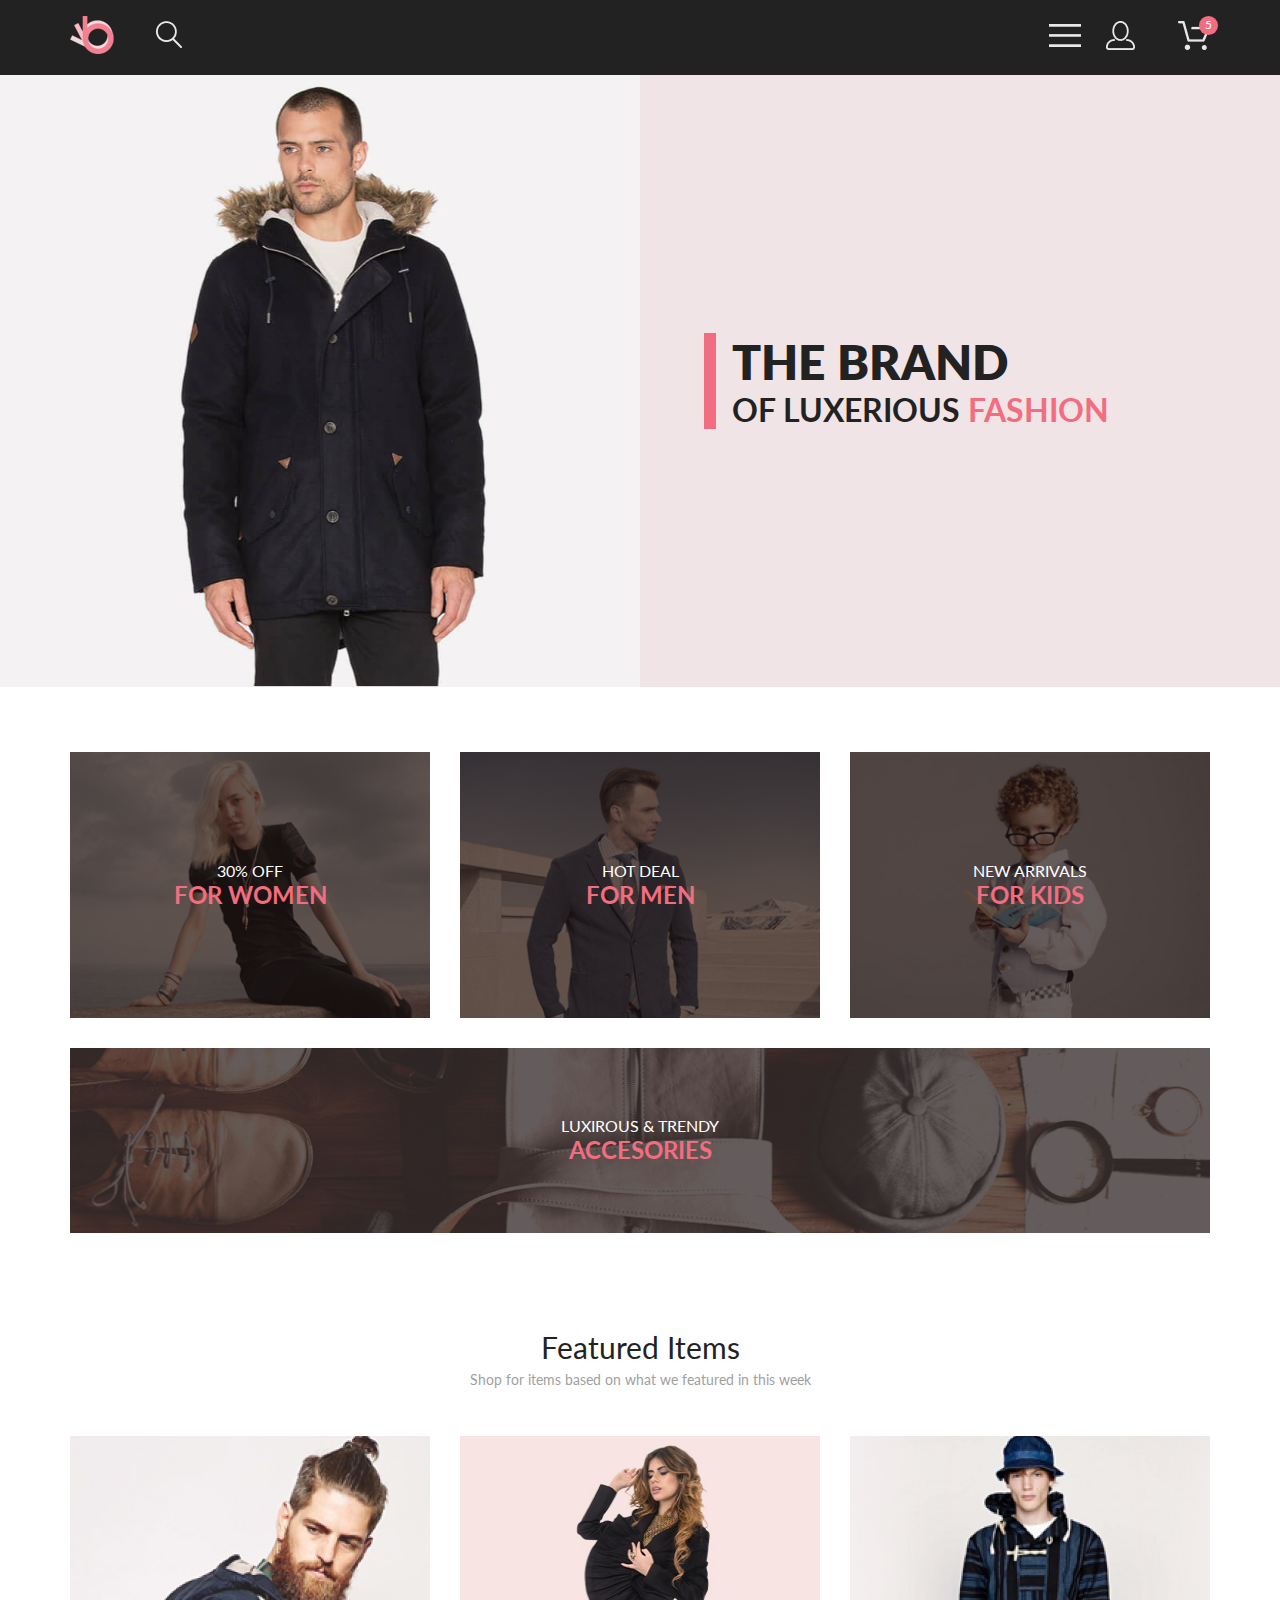
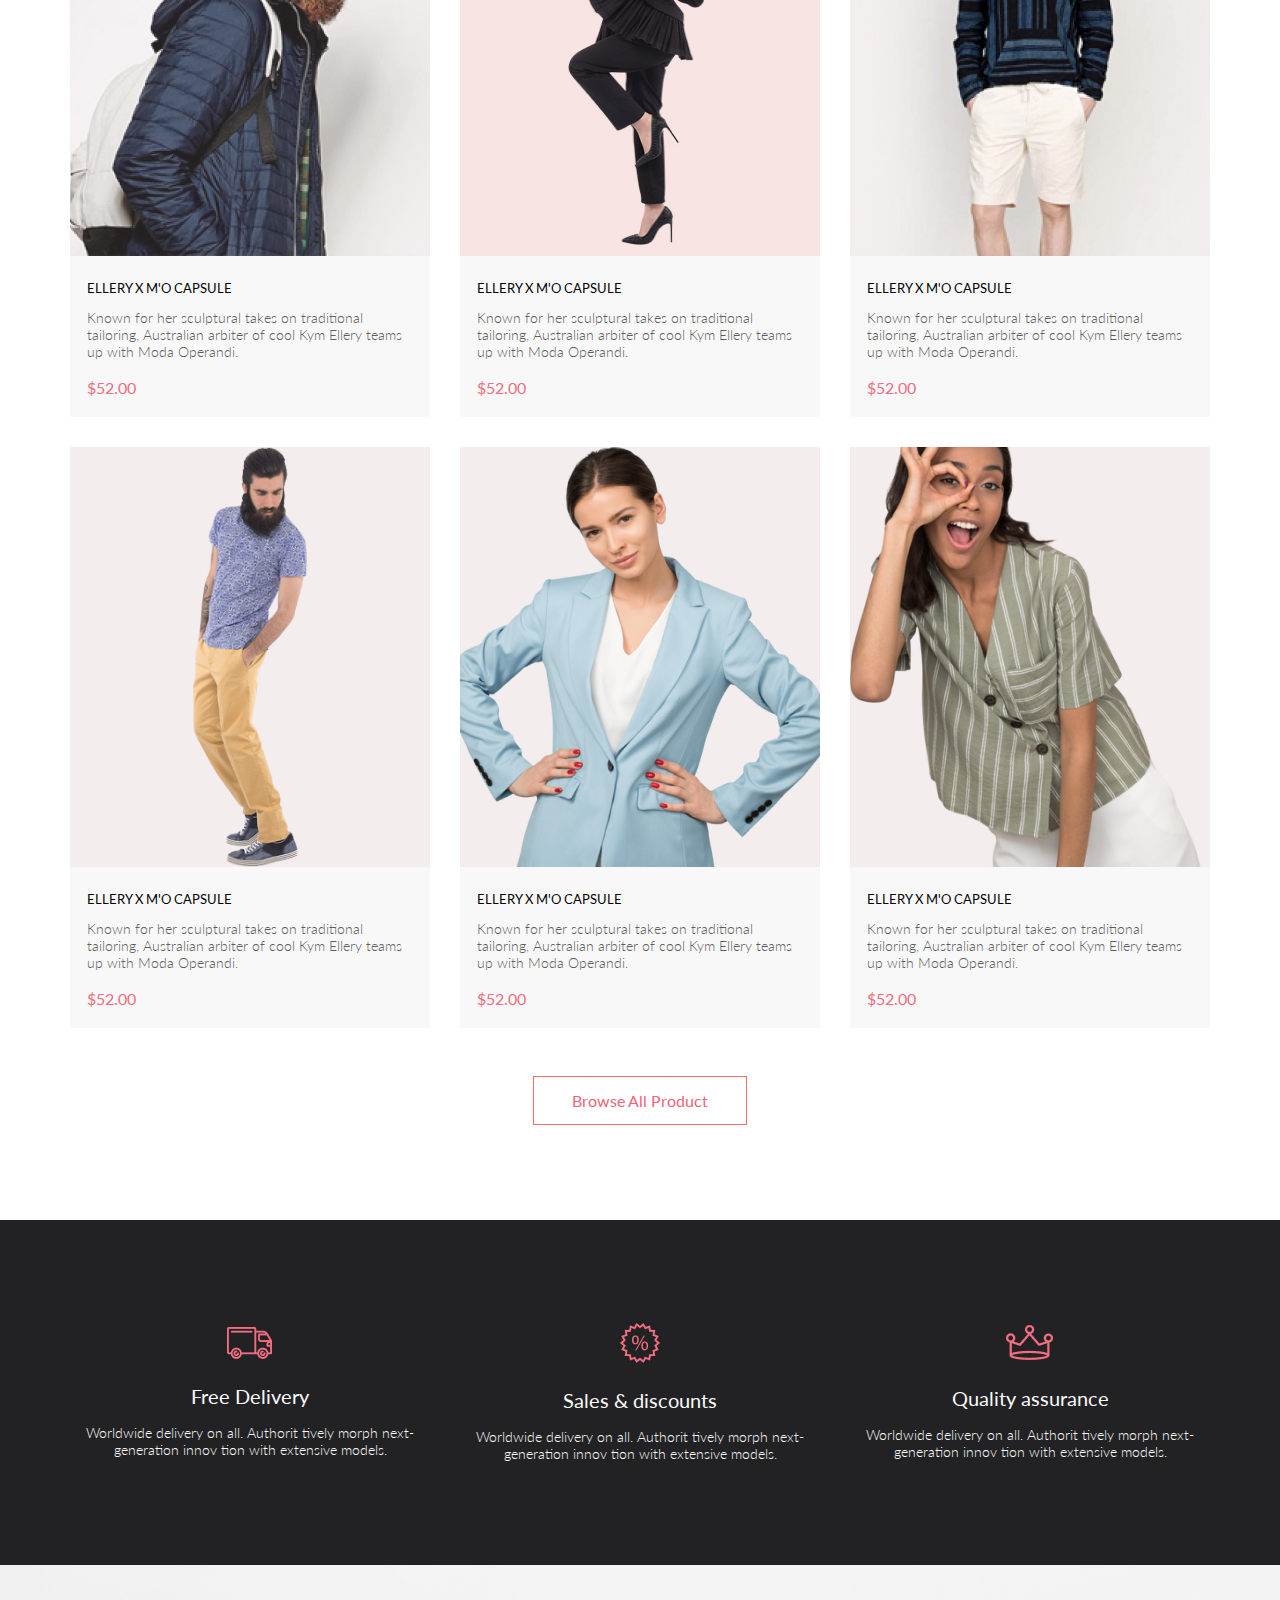
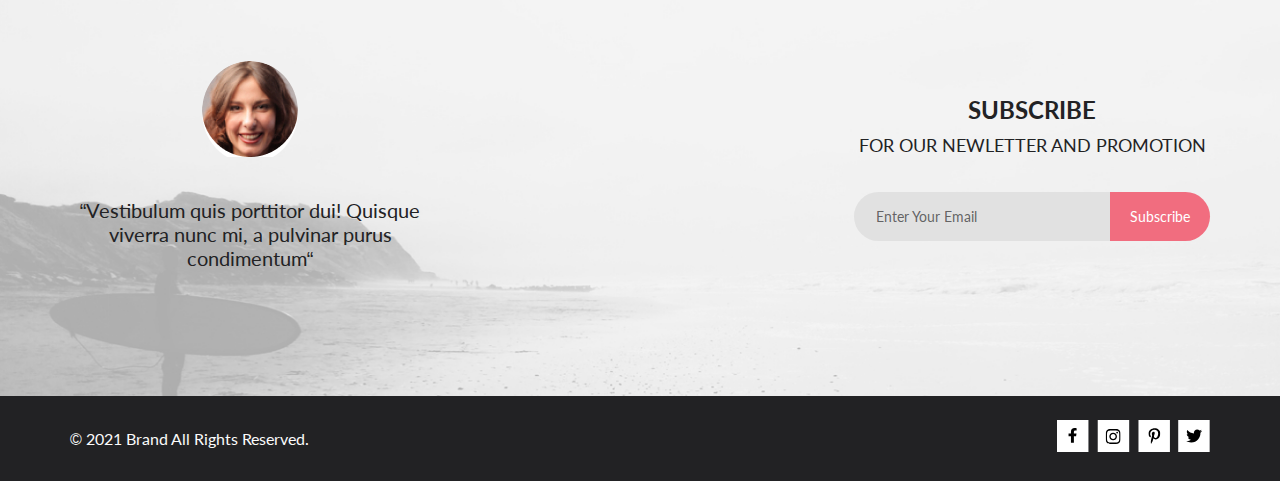
<file: index.html>
<!DOCTYPE html>
<html lang="ru">

<head>
	<meta charset="UTF-8">
	<meta name="viewport" content="width=device-width, initial-scale=1.0">
	<meta http-equiv="X-UA-Compatible" content="ie=edge">
	<meta name="description" content="Магазин товаров )"/>
	<title>Shop</title>
	<link rel="stylesheet" href="./libs/normalize.css">
	<link rel="stylesheet" href="./fonts/lato/lato.css">
	<!-- <link rel="stylesheet" href="./fonts/OpenSans/stylesheet.css"> -->
	<!-- <link rel="stylesheet" href="./libs/bootstrap-5.1.3-dist/css/bootstrap-reboot.min.css"> -->
	<!-- <link rel="stylesheet" href="./libs/bootstrap-5.1.3-dist/css/bootstrap-grid.min.css"> -->
	<!-- <link rel="stylesheet" href="./libs/bootstrap-5.1.3-dist/css/bootstrap.min.css"> -->
	<!-- <link rel="stylesheet" href="./libs/fontawesome-free-5.13.1-web/css/all.min.css"> -->
	<link rel="stylesheet" href="./css/main.css">
</head>

<body>

<header class="header">
	<div class="custom-container">
		<div class="header-inner">
			<div class="header-left">
				<div class="header__logo">
					<img src="./images/logo.png" alt="Логотип">
				</div>
				<div class="header__search">
					<img src="./images/search.png" alt="Поиск">
				</div>
			</div>
			<div class="header-right">
				<div class="header-burger">
					<img src="./images/burger.png" alt="Бургер">
				</div>
				<div class="header__login">
					<img src="./images/avatar.png" alt="Аватарка">
				</div>
				<div class="header__cart">
					<img src="./images/cart.png" alt="Корзина">
					<span>5</span>
				</div>
			</div>
		</div>
	</div>
</header>
<div class="menu-wrap">
	<div class="menu-cover menu-cover-hidden">
		<nav class="menu">
			<div class="menu__close">
				<svg width="13" height="13" viewBox="0 0 13 13" fill="none" xmlns="http://www.w3.org/2000/svg">
					<path d="M7.4158 6.00409L11.7158 1.71409C11.9041 1.52579 12.0099 1.27039 12.0099 1.00409C12.0099 0.73779 11.9041 0.482395 11.7158 0.294092C11.5275 0.105788 11.2721 0 11.0058 0C10.7395 0 10.4841 0.105788 10.2958 0.294092L6.0058 4.59409L1.7158 0.294092C1.52749 0.105788 1.2721 -1.9841e-09 1.0058 0C0.739497 1.9841e-09 0.484102 0.105788 0.295798 0.294092C0.107495 0.482395 0.0017066 0.73779 0.0017066 1.00409C0.0017066 1.27039 0.107495 1.52579 0.295798 1.71409L4.5958 6.00409L0.295798 10.2941C0.20207 10.3871 0.127676 10.4977 0.0769072 10.6195C0.0261385 10.7414 0 10.8721 0 11.0041C0 11.1361 0.0261385 11.2668 0.0769072 11.3887C0.127676 11.5105 0.20207 11.6211 0.295798 11.7141C0.388761 11.8078 0.499362 11.8822 0.621222 11.933C0.743081 11.9838 0.873786 12.0099 1.0058 12.0099C1.13781 12.0099 1.26852 11.9838 1.39038 11.933C1.51223 11.8822 1.62284 11.8078 1.7158 11.7141L6.0058 7.41409L10.2958 11.7141C10.3888 11.8078 10.4994 11.8822 10.6212 11.933C10.7431 11.9838 10.8738 12.0099 11.0058 12.0099C11.1378 12.0099 11.2685 11.9838 11.3904 11.933C11.5122 11.8822 11.6228 11.8078 11.7158 11.7141C11.8095 11.6211 11.8839 11.5105 11.9347 11.3887C11.9855 11.2668 12.0116 11.1361 12.0116 11.0041C12.0116 10.8721 11.9855 10.7414 11.9347 10.6195C11.8839 10.4977 11.8095 10.3871 11.7158 10.2941L7.4158 6.00409Z" fill="#6F6E6E"/>
				</svg>
			</div>
			<div class="menu__title">Menu</div>
			<div class="menu__item">
				<div class="menu__subtitle">MAN</div>	
				<ul class="menu-list__list">
					<li class="menu-list__item"><a class="menu-list__link" href="#">Accessories</a></li>
					<li class="menu-list__item"><a class="menu-list__link" href="#">Bags</a></li>
					<li class="menu-list__item"><a class="menu-list__link" href="#">Denim</a></li>
					<li class="menu-list__item"><a class="menu-list__link" href="#">T-Shirts</a></li>
				</ul>
			</div>
			<div class="menu__item">
				<div class="menu__subtitle">WOMAN</div>	
				<ul class="menu-list__list">
					<li class="menu-list__item"><a class="menu-list__link" href="#">Accessories</a></li>
					<li class="menu-list__item"><a class="menu-list__link" href="#">Jackets & Coats</a></li>
					<li class="menu-list__item"><a class="menu-list__link" href="#">Polos</a></li>
					<li class="menu-list__item"><a class="menu-list__link" href="#">T-Shirts</a></li>
					<li class="menu-list__item"><a class="menu-list__link" href="#">Shirts</a></li>
				</ul>
			</div>
			<div class="menu__item">
				<div class="menu__subtitle">KIDS</div>	
				<ul class="menu-list__list">
					<li class="menu-list__item"><a class="menu-list__link" href="#">Accessories</a></li>
					<li class="menu-list__item"><a class="menu-list__link" href="#">Jackets & Coats</a></li>
					<li class="menu-list__item"><a class="menu-list__link" href="#">Polos</a></li>
					<li class="menu-list__item"><a class="menu-list__link" href="#">T-Shirts</a></li>
					<li class="menu-list__item"><a class="menu-list__link" href="#">Shirts</a></li>
					<li class="menu-list__item"><a class="menu-list__link" href="#">Bags</a></li>
				</ul>
			</div>
		</nav>
	</div>
	<div class="header-brand">
		<div class="header-brand__left">
			<div class="header-brand__img">
				<img src="./images/brand-bg.jpg" alt="Бренд">
			</div>
		</div>
		<div class="header-brand__right">
			<div class="header-brand__body">
				<div class="header-brand__title">THE BRAND</div>
				<div class="header-brand__subtitle">OF LUXERIOUS <span>FASHION</span></div>
			</div>
		</div>
	</div>
</div>
<div class="custom-container">
	<div class="catigories">
		<div class="catigories__item">
			<h2 class="catigories__title">30% off <br> <span>for women</span></h2>
			<img src="./images/cat-women.jpg" alt="For women">
		</div>
		<div class="catigories__item">
			<h2 class="catigories__title">Hot deal <br> <span>for men</span></h2>
			<img src="./images/cat-men.jpg" alt="For men">
		</div>
		<div class="catigories__item">
			<h2 class="catigories__title">New arrivals <br> <span>for kids</span></h2>
			<img src="./images/cat-kids.jpg" alt="For kids">
		</div>
		<div class="catigories__item catigories__item-long">
			<h2 class="catigories__title">Luxirous & trendy <br> <span>accesories</span></h2>
			<img src="./images/cat-accesories.jpg" alt="Accesories">
		</div>
	</div>
</div>
<div class="custom-container">
	<div class="featured">
		<div class="featured__title">Featured Items</div>
		<div class="featured__subtitle">Shop for items based on what we featured in this week</div>
		<div class="featured-card">
				<div class="featured-card__item">
					<div class="featured-card__wrap-img">
						<div class="featured-card__img">
								<img src="./images/card/card-1.jpg" alt="Featured Items">
						</div>
						<div class="featured-card__cover">
								<a href="#" class="featured-card__btn">
									<img src="./images/cart.svg" alt="cart">
									Add to Cart
								</a>
						</div>
					</div>
					<div class="featured-card__body">
						<div class="featured-card__title">ELLERY X M'O CAPSULE</div>
						<div class="featured-card__desc">
								Known for her sculptural takes on traditional tailoring, Australian arbiter of cool Kym Ellery teams up with Moda Operandi.
						</div>
						<div class="featured-card__price">$52.00</div>
					</div>
				</div>
				<div class="featured-card__item">
					<div class="featured-card__wrap-img">
						<div class="featured-card__img">
								<img src="./images/card/card-2.jpg" alt="Featured Items">
						</div>
						<div class="featured-card__cover">
								<a href="#" class="featured-card__btn">
									<img src="./images/cart.svg" alt="cart">
									Add to Cart
								</a>
						</div>
					</div>
					<div class="featured-card__body">
						<div class="featured-card__title">ELLERY X M'O CAPSULE</div>
						<div class="featured-card__desc">
								Known for her sculptural takes on traditional tailoring, Australian arbiter of cool Kym Ellery teams up with Moda Operandi.
						</div>
						<div class="featured-card__price">$52.00</div>
					</div>
				</div>
				<div class="featured-card__item">
					<div class="featured-card__wrap-img">
						<div class="featured-card__img">
								<img src="./images/card/card-3.jpg" alt="Featured Items">
						</div>
						<div class="featured-card__cover">
								<a href="#" class="featured-card__btn">
									<img src="./images/cart.svg" alt="cart">
									Add to Cart
								</a>
						</div>
					</div>
					<div class="featured-card__body">
						<div class="featured-card__title">ELLERY X M'O CAPSULE</div>
						<div class="featured-card__desc">
								Known for her sculptural takes on traditional tailoring, Australian arbiter of cool Kym Ellery teams up with Moda Operandi.
						</div>
						<div class="featured-card__price">$52.00</div>
					</div>
				</div>
				<div class="featured-card__item">
					<div class="featured-card__wrap-img">
						<div class="featured-card__img">
								<img src="./images/card/card-4.jpg" alt="Featured Items">
						</div>
						<div class="featured-card__cover">
								<a href="#" class="featured-card__btn">
									<img src="./images/cart.svg" alt="cart">
									Add to Cart
								</a>
						</div>
					</div>
					<div class="featured-card__body">
						<div class="featured-card__title">ELLERY X M'O CAPSULE</div>
						<div class="featured-card__desc">
								Known for her sculptural takes on traditional tailoring, Australian arbiter of cool Kym Ellery teams up with Moda Operandi.
						</div>
						<div class="featured-card__price">$52.00</div>
					</div>
				</div>
				<div class="featured-card__item">
					<div class="featured-card__wrap-img">
						<div class="featured-card__img">
								<img src="./images/card/card-5.jpg" alt="Featured Items">
						</div>
						<div class="featured-card__cover">
								<a href="#" class="featured-card__btn">
									<img src="./images/cart.svg" alt="cart">
									Add to Cart
								</a>
						</div>
					</div>
					<div class="featured-card__body">
						<div class="featured-card__title">ELLERY X M'O CAPSULE</div>
						<div class="featured-card__desc">
								Known for her sculptural takes on traditional tailoring, Australian arbiter of cool Kym Ellery teams up with Moda Operandi.
						</div>
						<div class="featured-card__price">$52.00</div>
					</div>
				</div>
				<div class="featured-card__item">
					<div class="featured-card__wrap-img">
						<div class="featured-card__img">
								<img src="./images/card/card-6.jpg" alt="Featured Items">
						</div>
						<div class="featured-card__cover">
								<a href="#" class="featured-card__btn">
									<img src="./images/cart.svg" alt="cart">
									Add to Cart
								</a>
						</div>
					</div>
					<div class="featured-card__body">
						<div class="featured-card__title">ELLERY X M'O CAPSULE</div>
						<div class="featured-card__desc">
								Known for her sculptural takes on traditional tailoring, Australian arbiter of cool Kym Ellery teams up with Moda Operandi.
						</div>
						<div class="featured-card__price">$52.00</div>
					</div>
				</div>
		</div>
		<div class="featured__wrap-btn"><a href="#" class="featured__btn">Browse All Product</a></div>
	</div>
</div>
<div class="services-wrap">
	<div class="custom-container">
		<div class="services">
			<div class="services__item">
				<div class="services__img">
					<img src="./images/track.png" alt="Free Delivery">
				</div>
				<div class="services__title">Free Delivery</div>
				<div class="services__text">Worldwide delivery on all. Authorit tively morph next-generation innov tion with extensive models.</div>
			</div>
			<div class="services__item">
				<div class="services__img">
					<img src="./images/percent.png" alt="Sales & discounts">
				</div>
				<div class="services__title">Sales & discounts</div>
				<div class="services__text">Worldwide delivery on all. Authorit tively morph next-generation innov tion with extensive models.</div>
			</div>
			<div class="services__item">
				<div class="services__img">
					<img src="./images/crown.png" alt="Quality assurance">
				</div>
				<div class="services__title">Quality assurance</div>
				<div class="services__text">Worldwide delivery on all. Authorit tively morph next-generation innov tion with extensive models.</div>
			</div>
		</div>
	</div>
</div>
<div class="subscribe-wrap">
	<div class="custom-container">
		<div class="subscribe">
			<div class="subscribe__item subscribe__avatar">
				<div class="subscribe__img">
					<img src="./images/subscribe/face.jpg" alt="Avatar">
				</div>
				<div class="subscribe__body">“Vestibulum quis porttitor dui! Quisque viverra nunc mi, a pulvinar purus condimentum“</div>
			</div>
			<div class="subscribe__item subscribe__form">
				<div class="subscribe__title">SUBSCRIBE</div>
				<div class="subscribe__subtitle">FOR OUR NEWLETTER AND PROMOTION</div>
				<form action="#" method="GET" class="subscribe-form">
					<div class="subscribe-form__group">
						<input class="subscribe-form__input" type="email" name="" id="" placeholder="Enter Your Email">
						<input class="subscribe-form__btn" type="submit" value="Subscribe">
					</div>
				</div>
			</div>
		</div>
	</div>
</div>
<footer class="footer-wrap">
	<div class="custom-container">
		<div class="footer">
			<div class="footer__copyright">© 2021  Brand  All Rights Reserved.</div>
			<div class="footer__social">
				<a href="#!" class="footer__icon">
					<svg class="footer__svg footer__faceboock" width="32" height="32" viewBox="0 0 32 32" fill="none" xmlns="http://www.w3.org/2000/svg">
						<path d="M31.4506 0H0V32H31.4506V0Z" fill="white"/>
						<path d="M19.0884 16.28L19.5069 13.616H16.8902V11.8873C16.8902 11.1585 17.2557 10.4481 18.4277 10.4481H19.6172V8.17997C19.6172 8.17997 18.5377 8 17.5056 8C15.3507 8 13.9422 9.27593 13.9422 11.5857V13.616H11.5469V16.28H13.9422V22.72H16.8902V16.28H19.0884Z" fill="black"/>
					</svg>
				</a>
				<a href="#!" class="footer__icon">
					<svg class="footer__svg footer__instagram" width="33" height="32" viewBox="0 0 33 32" fill="none" xmlns="http://www.w3.org/2000/svg">
						<path d="M32.1889 0H0.738281V32H32.1889V0Z" fill="white"/>
						<g clip-path="url(#clip0_128_232)">
						<path d="M16.139 12.6816C14.0238 12.6816 12.3177 14.3849 12.3177 16.4966C12.3177 18.6083 14.0238 20.3117 16.139 20.3117C18.2541 20.3117 19.9602 18.6083 19.9602 16.4966C19.9602 14.3849 18.2541 12.6816 16.139 12.6816ZM16.139 18.9769C14.7721 18.9769 13.6547 17.8646 13.6547 16.4966C13.6547 15.1287 14.7688 14.0164 16.139 14.0164C17.5092 14.0164 18.6233 15.1287 18.6233 16.4966C18.6233 17.8646 17.5058 18.9769 16.139 18.9769ZM21.0078 12.5255C21.0078 13.0203 20.6087 13.4154 20.1165 13.4154C19.621 13.4154 19.2252 13.0169 19.2252 12.5255C19.2252 12.0341 19.6243 11.6357 20.1165 11.6357C20.6087 11.6357 21.0078 12.0341 21.0078 12.5255ZM23.5386 13.4287C23.4821 12.2367 23.2094 11.1808 22.3347 10.3109C21.4634 9.44097 20.4058 9.1687 19.2119 9.10894C17.9814 9.03921 14.2932 9.03921 13.0627 9.10894C11.8721 9.16538 10.8145 9.43765 9.93987 10.3076C9.06522 11.1775 8.79584 12.2333 8.73597 13.4253C8.66613 14.6539 8.66613 18.3361 8.73597 19.5646C8.79251 20.7566 9.06522 21.8124 9.93987 22.6824C10.8145 23.5523 11.8688 23.8246 13.0627 23.8843C14.2932 23.9541 17.9814 23.9541 19.2119 23.8843C20.4058 23.8279 21.4634 23.5556 22.3347 22.6824C23.2061 21.8124 23.4788 20.7566 23.5386 19.5646C23.6085 18.3361 23.6085 14.6572 23.5386 13.4287ZM21.949 20.8828C21.6895 21.5335 21.1874 22.0349 20.5322 22.2972C19.5511 22.6857 17.2231 22.596 16.139 22.596C15.0548 22.596 12.7235 22.6824 11.7457 22.2972C11.0939 22.0382 10.5917 21.5369 10.329 20.8828C9.93987 19.9033 10.0297 17.5791 10.0297 16.4966C10.0297 15.4142 9.9432 13.0867 10.329 12.1105C10.5884 11.4597 11.0906 10.9583 11.7457 10.696C12.7268 10.3076 15.0548 10.3972 16.139 10.3972C17.2231 10.3972 19.5545 10.3109 20.5322 10.696C21.184 10.955 21.6862 11.4564 21.949 12.1105C22.3381 13.09 22.2483 15.4142 22.2483 16.4966C22.2483 17.5791 22.3381 19.9066 21.949 20.8828Z" fill="black"/>
						</g>
						<defs>
						<clipPath id="clip0_128_232">
						<rect width="14.8991" height="17" fill="white" transform="translate(8.68555 8)"/>
						</clipPath>
						</defs>
					</svg>
				</a>
				<a href="#!" class="footer__icon">
					<svg class="footer__svg footer__pinterest" width="32" height="32" viewBox="0 0 32 32" fill="none" xmlns="http://www.w3.org/2000/svg">
						<path d="M31.9252 0H0.474609V32H31.9252V0Z" fill="white"/>
						<g clip-path="url(#clip0_128_240)">
						<path d="M16.7403 8.20312C13.5556 8.20312 10.4082 10.3406 10.4082 13.8C10.4082 16 11.6374 17.25 12.3823 17.25C12.6896 17.25 12.8666 16.3875 12.8666 16.1438C12.8666 15.8531 12.1309 15.2344 12.1309 14.025C12.1309 11.5125 14.0305 9.73125 16.4889 9.73125C18.6027 9.73125 20.1671 10.9406 20.1671 13.1625C20.1671 14.8219 19.506 17.9344 17.3642 17.9344C16.5913 17.9344 15.9302 17.3719 15.9302 16.5656C15.9302 15.3844 16.7496 14.2406 16.7496 13.0219C16.7496 10.9531 13.835 11.3281 13.835 13.8281C13.835 14.3531 13.9002 14.9344 14.133 15.4125C13.7046 17.2688 12.8293 20.0344 12.8293 21.9469C12.8293 22.5375 12.9131 23.1188 12.969 23.7094C13.0745 23.8281 13.0218 23.8156 13.1832 23.7563C14.7476 21.6 14.6917 21.1781 15.3994 18.3562C15.7812 19.0875 16.7683 19.4812 17.5505 19.4812C20.8469 19.4812 22.3275 16.2469 22.3275 13.3313C22.3275 10.2281 19.6643 8.20312 16.7403 8.20312Z" fill="black"/>
						</g>
						<defs>
						<clipPath id="clip0_128_240">
						<rect width="11.9193" height="16" fill="white" transform="translate(10.4082 8)"/>
						</clipPath>
						</defs>
					</svg>
				</a>
				<a href="#!" class="footer__icon">
					<svg class="footer__svg footer__twitter" width="32" height="32" viewBox="0 0 32 32" fill="none" xmlns="http://www.w3.org/2000/svg">
						<path d="M31.6635 0H0.212891V32H31.6635V0Z" fill="white"/>
						<g clip-path="url(#clip0_128_236)">
						<path d="M22.417 12.7405C22.427 12.8826 22.427 13.0248 22.427 13.1669C22.427 17.5019 19.1498 22.4969 13.1599 22.4969C11.3145 22.4969 9.60022 21.9588 8.1582 21.0248C8.4204 21.0552 8.67247 21.0654 8.94475 21.0654C10.4674 21.0654 11.8691 20.5476 12.9884 19.6644C11.5565 19.6339 10.3565 18.6898 9.94305 17.3903C10.1447 17.4207 10.3464 17.441 10.5582 17.441C10.8506 17.441 11.1431 17.4004 11.4153 17.3294C9.92291 17.0248 8.80355 15.705 8.80355 14.1111V14.0705C9.23715 14.3141 9.74139 14.4664 10.2758 14.4867C9.39849 13.8979 8.82373 12.8928 8.82373 11.7557C8.82373 11.1466 8.98504 10.5882 9.26741 10.1009C10.8708 12.0908 13.2809 13.3902 15.9833 13.5324C15.9329 13.2887 15.9027 13.035 15.9027 12.7811C15.9027 10.974 17.3548 9.50195 19.1598 9.50195C20.0976 9.50195 20.9446 9.89789 21.5396 10.5375C22.2757 10.3954 22.9816 10.1212 23.6068 9.74561C23.3648 10.507 22.8505 11.1466 22.1749 11.5527C22.8304 11.4817 23.4657 11.2989 24.0505 11.0451C23.6069 11.6948 23.0522 12.2735 22.417 12.7405Z" fill="black"/>
						</g>
						<defs>
						<clipPath id="clip0_128_236">
						<rect width="15.8924" height="16" fill="white" transform="translate(8.1582 8)"/>
						</clipPath>
						</defs>
					</svg>
				</a>
			</div>
		</div>
	</div>
</footer>



<script src="./libs/jquery-3.6.0.min.js"></script>
<!-- <script src="../../libs/bootstrap-5.1.3-dist/js/bootstrap.min.js"></script> -->
<!-- <script src="./libs/fontawesome-free-5.13.1-web/js/all.min.js"></script> -->
<!-- <script src="./js/script.js"></script> -->
<script src="./js/all.js"></script>
</body>

</html>
</file>
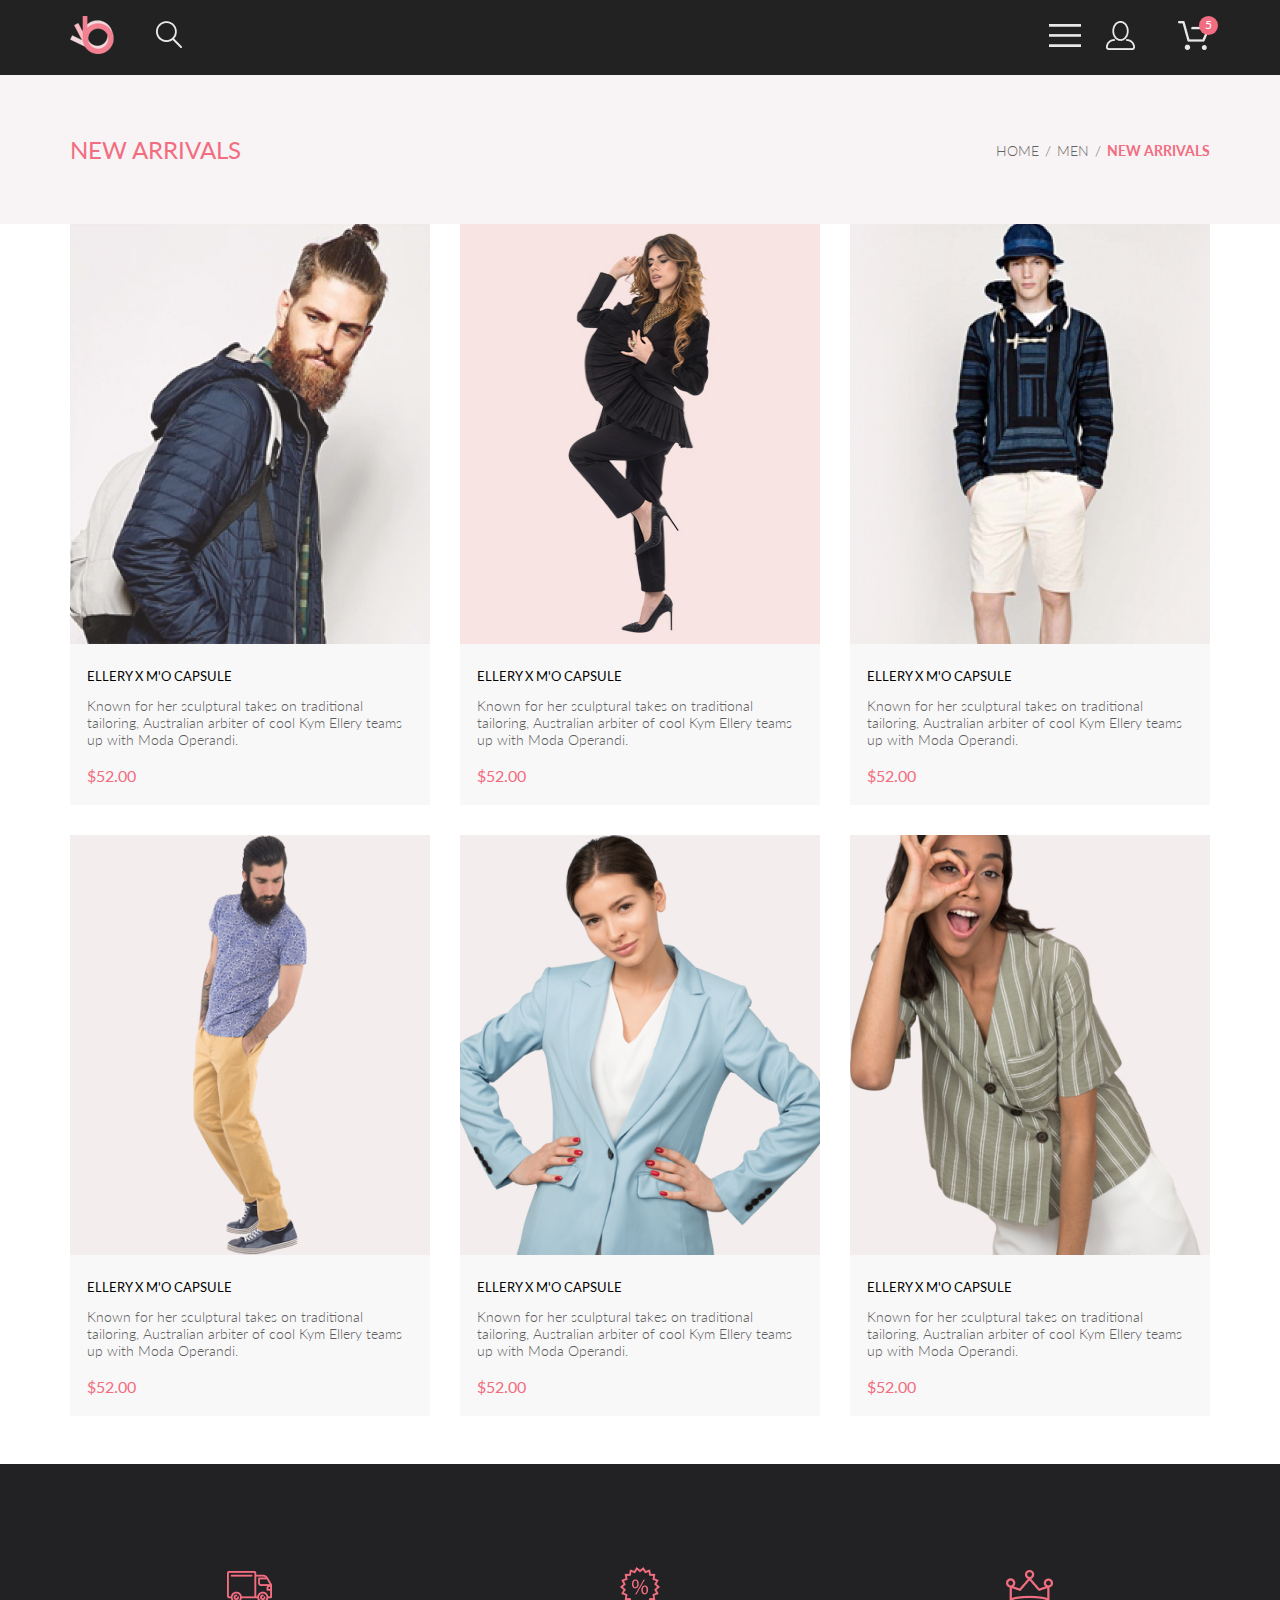
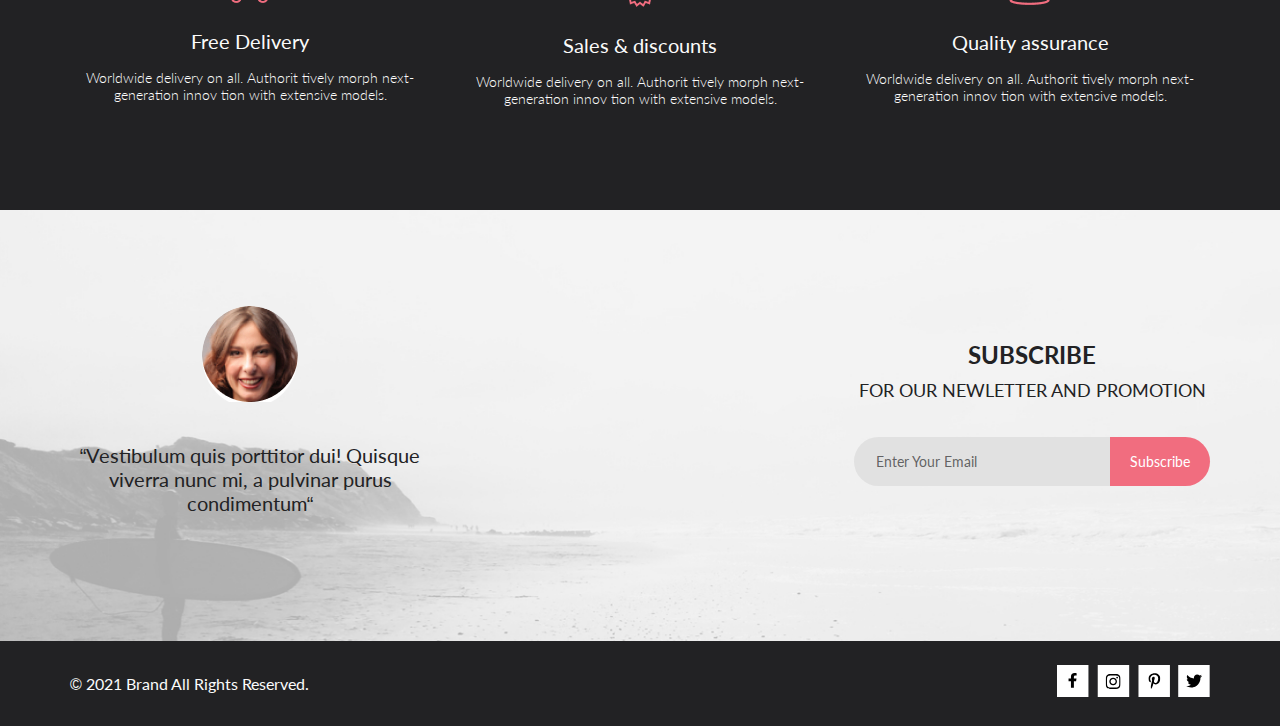
<file: catalog.html>
<!DOCTYPE html>
<html lang="ru">

<head>
	<meta charset="UTF-8">
	<meta name="viewport" content="width=device-width, initial-scale=1.0">
	<meta http-equiv="X-UA-Compatible" content="ie=edge">
	<meta name="description" content="Магазин товаров )"/>
	<title>Shop</title>
	<link rel="stylesheet" href="./libs/normalize.css">
	<link rel="stylesheet" href="./fonts/lato/lato.css">
	<!-- <link rel="stylesheet" href="./fonts/OpenSans/stylesheet.css"> -->
	<!-- <link rel="stylesheet" href="./libs/bootstrap-5.1.3-dist/css/bootstrap-reboot.min.css"> -->
	<!-- <link rel="stylesheet" href="./libs/bootstrap-5.1.3-dist/css/bootstrap-grid.min.css"> -->
	<!-- <link rel="stylesheet" href="./libs/bootstrap-5.1.3-dist/css/bootstrap.min.css"> -->
	<!-- <link rel="stylesheet" href="./libs/fontawesome-free-5.13.1-web/css/all.min.css"> -->
	<link rel="stylesheet" href="./css/main.css">
</head>

<body>
<div class="content-container">
	<div class="content-header">
		<header class="header">
	<div class="custom-container">
		<div class="header-inner">
			<div class="header-left">
				<a href="/" class="header__logo">
					<img src="./images/logo.png" alt="Логотип">
				</a>
				<div class="header__search">
					<img src="./images/search.png" alt="Поиск">
				</div>
			</div>
			<div class="header-right">
				<div class="header-burger">
					<img src="./images/burger.png" alt="Бургер">
				</div>
				<div class="header__login">
					<img src="./images/avatar.png" alt="Аватарка">
				</div>
				<div class="header__cart">
					<img src="./images/cart.png" alt="Корзина">
					<span>5</span>
				</div>
			</div>
		</div>
	</div>
</header>
		<div class="menu-wrap-catalog">
	<div class="menu-cover menu-cover-hidden">
		<nav class="menu">
			<div class="menu__close">
				<svg width="13" height="13" viewBox="0 0 13 13" fill="none" xmlns="http://www.w3.org/2000/svg">
					<path d="M7.4158 6.00409L11.7158 1.71409C11.9041 1.52579 12.0099 1.27039 12.0099 1.00409C12.0099 0.73779 11.9041 0.482395 11.7158 0.294092C11.5275 0.105788 11.2721 0 11.0058 0C10.7395 0 10.4841 0.105788 10.2958 0.294092L6.0058 4.59409L1.7158 0.294092C1.52749 0.105788 1.2721 -1.9841e-09 1.0058 0C0.739497 1.9841e-09 0.484102 0.105788 0.295798 0.294092C0.107495 0.482395 0.0017066 0.73779 0.0017066 1.00409C0.0017066 1.27039 0.107495 1.52579 0.295798 1.71409L4.5958 6.00409L0.295798 10.2941C0.20207 10.3871 0.127676 10.4977 0.0769072 10.6195C0.0261385 10.7414 0 10.8721 0 11.0041C0 11.1361 0.0261385 11.2668 0.0769072 11.3887C0.127676 11.5105 0.20207 11.6211 0.295798 11.7141C0.388761 11.8078 0.499362 11.8822 0.621222 11.933C0.743081 11.9838 0.873786 12.0099 1.0058 12.0099C1.13781 12.0099 1.26852 11.9838 1.39038 11.933C1.51223 11.8822 1.62284 11.8078 1.7158 11.7141L6.0058 7.41409L10.2958 11.7141C10.3888 11.8078 10.4994 11.8822 10.6212 11.933C10.7431 11.9838 10.8738 12.0099 11.0058 12.0099C11.1378 12.0099 11.2685 11.9838 11.3904 11.933C11.5122 11.8822 11.6228 11.8078 11.7158 11.7141C11.8095 11.6211 11.8839 11.5105 11.9347 11.3887C11.9855 11.2668 12.0116 11.1361 12.0116 11.0041C12.0116 10.8721 11.9855 10.7414 11.9347 10.6195C11.8839 10.4977 11.8095 10.3871 11.7158 10.2941L7.4158 6.00409Z" fill="#6F6E6E"/>
				</svg>
			</div>
			<div class="menu__title">Menu</div>
			<div class="menu__item">
				<div class="menu__subtitle">MAN</div>	
				<ul class="menu-list__list">
					<li class="menu-list__item"><a class="menu-list__link" href="#">Accessories</a></li>
					<li class="menu-list__item"><a class="menu-list__link" href="#">Bags</a></li>
					<li class="menu-list__item"><a class="menu-list__link" href="#">Denim</a></li>
					<li class="menu-list__item"><a class="menu-list__link" href="#">T-Shirts</a></li>
				</ul>
			</div>
			<div class="menu__item">
				<div class="menu__subtitle">WOMAN</div>	
				<ul class="menu-list__list">
					<li class="menu-list__item"><a class="menu-list__link" href="#">Accessories</a></li>
					<li class="menu-list__item"><a class="menu-list__link" href="#">Jackets & Coats</a></li>
					<li class="menu-list__item"><a class="menu-list__link" href="#">Polos</a></li>
					<li class="menu-list__item"><a class="menu-list__link" href="#">T-Shirts</a></li>
					<li class="menu-list__item"><a class="menu-list__link" href="#">Shirts</a></li>
				</ul>
			</div>
			<div class="menu__item">
				<div class="menu__subtitle">KIDS</div>	
				<ul class="menu-list__list">
					<li class="menu-list__item"><a class="menu-list__link" href="#">Accessories</a></li>
					<li class="menu-list__item"><a class="menu-list__link" href="#">Jackets & Coats</a></li>
					<li class="menu-list__item"><a class="menu-list__link" href="#">Polos</a></li>
					<li class="menu-list__item"><a class="menu-list__link" href="#">T-Shirts</a></li>
					<li class="menu-list__item"><a class="menu-list__link" href="#">Shirts</a></li>
					<li class="menu-list__item"><a class="menu-list__link" href="#">Bags</a></li>
				</ul>
			</div>
		</nav>
	</div>
</div>
	</div>
	<div class="content-body">
		<div class="bread-crumb-wrap">
	<div class="custom-container">
		<div class="bread-crumb">
			<div class="bread-crumb__title">NEW ARRIVALS</div>
			<div class="bread-crumb__nav">
				<a href="#!" class="bread-crumb__link">HOME</a>
				<a href="#!" class="bread-crumb__link">MEN</a>
				<a href="#!" class="bread-crumb__link">NEW ARRIVALS</a>
			</div>
		</div>
	</div>
</div>
		<div class="catalog">
	<div class="featured-card">
				<div class="featured-card__item">
					<div class="featured-card__wrap-img">
						<div class="featured-card__img">
								<img src="./images/card/card-1.jpg" alt="Featured Items">
						</div>
						<div class="featured-card__cover">
								<a href="#" class="featured-card__btn">
									<img src="./images/cart.svg" alt="cart">
									Add to Cart
								</a>
						</div>
					</div>
					<div class="featured-card__body">
						<div class="featured-card__title">ELLERY X M'O CAPSULE</div>
						<div class="featured-card__desc">
								Known for her sculptural takes on traditional tailoring, Australian arbiter of cool Kym Ellery teams up with Moda Operandi.
						</div>
						<div class="featured-card__price">$52.00</div>
					</div>
				</div>
				<div class="featured-card__item">
					<div class="featured-card__wrap-img">
						<div class="featured-card__img">
								<img src="./images/card/card-2.jpg" alt="Featured Items">
						</div>
						<div class="featured-card__cover">
								<a href="#" class="featured-card__btn">
									<img src="./images/cart.svg" alt="cart">
									Add to Cart
								</a>
						</div>
					</div>
					<div class="featured-card__body">
						<div class="featured-card__title">ELLERY X M'O CAPSULE</div>
						<div class="featured-card__desc">
								Known for her sculptural takes on traditional tailoring, Australian arbiter of cool Kym Ellery teams up with Moda Operandi.
						</div>
						<div class="featured-card__price">$52.00</div>
					</div>
				</div>
				<div class="featured-card__item">
					<div class="featured-card__wrap-img">
						<div class="featured-card__img">
								<img src="./images/card/card-3.jpg" alt="Featured Items">
						</div>
						<div class="featured-card__cover">
								<a href="#" class="featured-card__btn">
									<img src="./images/cart.svg" alt="cart">
									Add to Cart
								</a>
						</div>
					</div>
					<div class="featured-card__body">
						<div class="featured-card__title">ELLERY X M'O CAPSULE</div>
						<div class="featured-card__desc">
								Known for her sculptural takes on traditional tailoring, Australian arbiter of cool Kym Ellery teams up with Moda Operandi.
						</div>
						<div class="featured-card__price">$52.00</div>
					</div>
				</div>
				<div class="featured-card__item">
					<div class="featured-card__wrap-img">
						<div class="featured-card__img">
								<img src="./images/card/card-4.jpg" alt="Featured Items">
						</div>
						<div class="featured-card__cover">
								<a href="#" class="featured-card__btn">
									<img src="./images/cart.svg" alt="cart">
									Add to Cart
								</a>
						</div>
					</div>
					<div class="featured-card__body">
						<div class="featured-card__title">ELLERY X M'O CAPSULE</div>
						<div class="featured-card__desc">
								Known for her sculptural takes on traditional tailoring, Australian arbiter of cool Kym Ellery teams up with Moda Operandi.
						</div>
						<div class="featured-card__price">$52.00</div>
					</div>
				</div>
				<div class="featured-card__item">
					<div class="featured-card__wrap-img">
						<div class="featured-card__img">
								<img src="./images/card/card-5.jpg" alt="Featured Items">
						</div>
						<div class="featured-card__cover">
								<a href="#" class="featured-card__btn">
									<img src="./images/cart.svg" alt="cart">
									Add to Cart
								</a>
						</div>
					</div>
					<div class="featured-card__body">
						<div class="featured-card__title">ELLERY X M'O CAPSULE</div>
						<div class="featured-card__desc">
								Known for her sculptural takes on traditional tailoring, Australian arbiter of cool Kym Ellery teams up with Moda Operandi.
						</div>
						<div class="featured-card__price">$52.00</div>
					</div>
				</div>
				<div class="featured-card__item">
					<div class="featured-card__wrap-img">
						<div class="featured-card__img">
								<img src="./images/card/card-6.jpg" alt="Featured Items">
						</div>
						<div class="featured-card__cover">
								<a href="#" class="featured-card__btn">
									<img src="./images/cart.svg" alt="cart">
									Add to Cart
								</a>
						</div>
					</div>
					<div class="featured-card__body">
						<div class="featured-card__title">ELLERY X M'O CAPSULE</div>
						<div class="featured-card__desc">
								Known for her sculptural takes on traditional tailoring, Australian arbiter of cool Kym Ellery teams up with Moda Operandi.
						</div>
						<div class="featured-card__price">$52.00</div>
					</div>
				</div>
		</div>
</div>
	</div>
	<div class="contetn-footer">
		<div class="services-wrap">
	<div class="custom-container">
		<div class="services">
			<div class="services__item">
				<div class="services__img">
					<img src="./images/track.png" alt="Free Delivery">
				</div>
				<div class="services__title">Free Delivery</div>
				<div class="services__text">Worldwide delivery on all. Authorit tively morph next-generation innov tion with extensive models.</div>
			</div>
			<div class="services__item">
				<div class="services__img">
					<img src="./images/percent.png" alt="Sales & discounts">
				</div>
				<div class="services__title">Sales & discounts</div>
				<div class="services__text">Worldwide delivery on all. Authorit tively morph next-generation innov tion with extensive models.</div>
			</div>
			<div class="services__item">
				<div class="services__img">
					<img src="./images/crown.png" alt="Quality assurance">
				</div>
				<div class="services__title">Quality assurance</div>
				<div class="services__text">Worldwide delivery on all. Authorit tively morph next-generation innov tion with extensive models.</div>
			</div>
		</div>
	</div>
</div>
		<div class="subscribe-wrap">
	<div class="custom-container">
		<div class="subscribe">
			<div class="subscribe__item subscribe__avatar">
				<div class="subscribe__img">
					<img src="./images/subscribe/face.jpg" alt="Avatar">
				</div>
				<div class="subscribe__body">“Vestibulum quis porttitor dui! Quisque viverra nunc mi, a pulvinar purus condimentum“</div>
			</div>
			<div class="subscribe__item subscribe__form">
				<div class="subscribe__title">SUBSCRIBE</div>
				<div class="subscribe__subtitle">FOR OUR NEWLETTER AND PROMOTION</div>
				<form action="#" method="GET" class="subscribe-form">
					<div class="subscribe-form__group">
						<input class="subscribe-form__input" type="email" name="" id="" placeholder="Enter Your Email">
						<input class="subscribe-form__btn" type="submit" value="Subscribe">
					</div>
				</div>
			</div>
		</div>
	</div>
</div>
		<footer class="footer-wrap">
	<div class="custom-container">
		<div class="footer">
			<div class="footer__copyright">© 2021  Brand  All Rights Reserved.</div>
			<div class="footer__social">
				<a href="#!" class="footer__icon">
					<svg class="footer__svg footer__faceboock" width="32" height="32" viewBox="0 0 32 32" fill="none" xmlns="http://www.w3.org/2000/svg">
						<path d="M31.4506 0H0V32H31.4506V0Z" fill="white"/>
						<path d="M19.0884 16.28L19.5069 13.616H16.8902V11.8873C16.8902 11.1585 17.2557 10.4481 18.4277 10.4481H19.6172V8.17997C19.6172 8.17997 18.5377 8 17.5056 8C15.3507 8 13.9422 9.27593 13.9422 11.5857V13.616H11.5469V16.28H13.9422V22.72H16.8902V16.28H19.0884Z" fill="black"/>
					</svg>
				</a>
				<a href="#!" class="footer__icon">
					<svg class="footer__svg footer__instagram" width="33" height="32" viewBox="0 0 33 32" fill="none" xmlns="http://www.w3.org/2000/svg">
						<path d="M32.1889 0H0.738281V32H32.1889V0Z" fill="white"/>
						<g clip-path="url(#clip0_128_232)">
						<path d="M16.139 12.6816C14.0238 12.6816 12.3177 14.3849 12.3177 16.4966C12.3177 18.6083 14.0238 20.3117 16.139 20.3117C18.2541 20.3117 19.9602 18.6083 19.9602 16.4966C19.9602 14.3849 18.2541 12.6816 16.139 12.6816ZM16.139 18.9769C14.7721 18.9769 13.6547 17.8646 13.6547 16.4966C13.6547 15.1287 14.7688 14.0164 16.139 14.0164C17.5092 14.0164 18.6233 15.1287 18.6233 16.4966C18.6233 17.8646 17.5058 18.9769 16.139 18.9769ZM21.0078 12.5255C21.0078 13.0203 20.6087 13.4154 20.1165 13.4154C19.621 13.4154 19.2252 13.0169 19.2252 12.5255C19.2252 12.0341 19.6243 11.6357 20.1165 11.6357C20.6087 11.6357 21.0078 12.0341 21.0078 12.5255ZM23.5386 13.4287C23.4821 12.2367 23.2094 11.1808 22.3347 10.3109C21.4634 9.44097 20.4058 9.1687 19.2119 9.10894C17.9814 9.03921 14.2932 9.03921 13.0627 9.10894C11.8721 9.16538 10.8145 9.43765 9.93987 10.3076C9.06522 11.1775 8.79584 12.2333 8.73597 13.4253C8.66613 14.6539 8.66613 18.3361 8.73597 19.5646C8.79251 20.7566 9.06522 21.8124 9.93987 22.6824C10.8145 23.5523 11.8688 23.8246 13.0627 23.8843C14.2932 23.9541 17.9814 23.9541 19.2119 23.8843C20.4058 23.8279 21.4634 23.5556 22.3347 22.6824C23.2061 21.8124 23.4788 20.7566 23.5386 19.5646C23.6085 18.3361 23.6085 14.6572 23.5386 13.4287ZM21.949 20.8828C21.6895 21.5335 21.1874 22.0349 20.5322 22.2972C19.5511 22.6857 17.2231 22.596 16.139 22.596C15.0548 22.596 12.7235 22.6824 11.7457 22.2972C11.0939 22.0382 10.5917 21.5369 10.329 20.8828C9.93987 19.9033 10.0297 17.5791 10.0297 16.4966C10.0297 15.4142 9.9432 13.0867 10.329 12.1105C10.5884 11.4597 11.0906 10.9583 11.7457 10.696C12.7268 10.3076 15.0548 10.3972 16.139 10.3972C17.2231 10.3972 19.5545 10.3109 20.5322 10.696C21.184 10.955 21.6862 11.4564 21.949 12.1105C22.3381 13.09 22.2483 15.4142 22.2483 16.4966C22.2483 17.5791 22.3381 19.9066 21.949 20.8828Z" fill="black"/>
						</g>
						<defs>
						<clipPath id="clip0_128_232">
						<rect width="14.8991" height="17" fill="white" transform="translate(8.68555 8)"/>
						</clipPath>
						</defs>
					</svg>
				</a>
				<a href="#!" class="footer__icon">
					<svg class="footer__svg footer__pinterest" width="32" height="32" viewBox="0 0 32 32" fill="none" xmlns="http://www.w3.org/2000/svg">
						<path d="M31.9252 0H0.474609V32H31.9252V0Z" fill="white"/>
						<g clip-path="url(#clip0_128_240)">
						<path d="M16.7403 8.20312C13.5556 8.20312 10.4082 10.3406 10.4082 13.8C10.4082 16 11.6374 17.25 12.3823 17.25C12.6896 17.25 12.8666 16.3875 12.8666 16.1438C12.8666 15.8531 12.1309 15.2344 12.1309 14.025C12.1309 11.5125 14.0305 9.73125 16.4889 9.73125C18.6027 9.73125 20.1671 10.9406 20.1671 13.1625C20.1671 14.8219 19.506 17.9344 17.3642 17.9344C16.5913 17.9344 15.9302 17.3719 15.9302 16.5656C15.9302 15.3844 16.7496 14.2406 16.7496 13.0219C16.7496 10.9531 13.835 11.3281 13.835 13.8281C13.835 14.3531 13.9002 14.9344 14.133 15.4125C13.7046 17.2688 12.8293 20.0344 12.8293 21.9469C12.8293 22.5375 12.9131 23.1188 12.969 23.7094C13.0745 23.8281 13.0218 23.8156 13.1832 23.7563C14.7476 21.6 14.6917 21.1781 15.3994 18.3562C15.7812 19.0875 16.7683 19.4812 17.5505 19.4812C20.8469 19.4812 22.3275 16.2469 22.3275 13.3313C22.3275 10.2281 19.6643 8.20312 16.7403 8.20312Z" fill="black"/>
						</g>
						<defs>
						<clipPath id="clip0_128_240">
						<rect width="11.9193" height="16" fill="white" transform="translate(10.4082 8)"/>
						</clipPath>
						</defs>
					</svg>
				</a>
				<a href="#!" class="footer__icon">
					<svg class="footer__svg footer__twitter" width="32" height="32" viewBox="0 0 32 32" fill="none" xmlns="http://www.w3.org/2000/svg">
						<path d="M31.6635 0H0.212891V32H31.6635V0Z" fill="white"/>
						<g clip-path="url(#clip0_128_236)">
						<path d="M22.417 12.7405C22.427 12.8826 22.427 13.0248 22.427 13.1669C22.427 17.5019 19.1498 22.4969 13.1599 22.4969C11.3145 22.4969 9.60022 21.9588 8.1582 21.0248C8.4204 21.0552 8.67247 21.0654 8.94475 21.0654C10.4674 21.0654 11.8691 20.5476 12.9884 19.6644C11.5565 19.6339 10.3565 18.6898 9.94305 17.3903C10.1447 17.4207 10.3464 17.441 10.5582 17.441C10.8506 17.441 11.1431 17.4004 11.4153 17.3294C9.92291 17.0248 8.80355 15.705 8.80355 14.1111V14.0705C9.23715 14.3141 9.74139 14.4664 10.2758 14.4867C9.39849 13.8979 8.82373 12.8928 8.82373 11.7557C8.82373 11.1466 8.98504 10.5882 9.26741 10.1009C10.8708 12.0908 13.2809 13.3902 15.9833 13.5324C15.9329 13.2887 15.9027 13.035 15.9027 12.7811C15.9027 10.974 17.3548 9.50195 19.1598 9.50195C20.0976 9.50195 20.9446 9.89789 21.5396 10.5375C22.2757 10.3954 22.9816 10.1212 23.6068 9.74561C23.3648 10.507 22.8505 11.1466 22.1749 11.5527C22.8304 11.4817 23.4657 11.2989 24.0505 11.0451C23.6069 11.6948 23.0522 12.2735 22.417 12.7405Z" fill="black"/>
						</g>
						<defs>
						<clipPath id="clip0_128_236">
						<rect width="15.8924" height="16" fill="white" transform="translate(8.1582 8)"/>
						</clipPath>
						</defs>
					</svg>
				</a>
			</div>
		</div>
	</div>
</footer>
	</div>
</div>



<script src="./libs/jquery-3.6.0.min.js"></script>
<!-- <script src="../../libs/bootstrap-5.1.3-dist/js/bootstrap.min.js"></script> -->
<!-- <script src="./libs/fontawesome-free-5.13.1-web/js/all.min.js"></script> -->
<!-- <script src="./js/script.js"></script> -->
<script src="./js/all.js"></script>
</body>

</html>
</file>
<file: fonts/lato/lato.css>
@font-face {
    font-family: 'Lato';
    src: local('Lato Hairline'), local('Lato-Hairline'), url('latohairline.woff2') format('woff2'), url('latohairline.woff') format('woff'), url('latohairline.ttf') format('truetype');
    font-weight: 100;
    font-style: normal;
}
@font-face {
    font-family: 'Lato';
    src: local('Lato Hairline Italic'), local('Lato-HairlineItalic'), url('latohairlineitalic.woff2') format('woff2'), url('latohairlineitalic.woff') format('woff'), url('latohairlineitalic.ttf') format('truetype');
    font-weight: 100;
    font-style: italic;
}
@font-face {
    font-family: 'Lato';
    src: local('Lato Thin'), local('Lato-Thin'), url('latothin.woff2') format('woff2'), url('latothin.woff') format('woff'), url('latothin.ttf') format('truetype');
    font-weight: 200;
    font-style: normal;
}
@font-face {
    font-family: 'Lato';
    src: local('Lato Thin Italic'), local('Lato-ThinItalic'), url('latothinitalic.woff2') format('woff2'), url('latothinitalic.woff') format('woff'), url('latothinitalic.ttf') format('truetype');
    font-weight: 200;
    font-style: italic;
}
@font-face {
    font-family: 'Lato';
    src: local('Lato Light'), local('Lato-Light'), url('latolight.woff2') format('woff2'), url('latolight.woff') format('woff'), url('latolight.ttf') format('truetype');
    font-weight: 300;
    font-style: normal;
}
@font-face {
    font-family: 'Lato';
    src: local('Lato Light Italic'), local('Lato-LightItalic'), url('latolightitalic.woff2') format('woff2'), url('latolightitalic.woff') format('woff'), url('latolightitalic.ttf') format('truetype');
    font-weight: 300;
    font-style: italic;
}
@font-face {
    font-family: 'Lato';
    src: local('Lato Regular'), local('Lato-Regular'), url('latoregular.woff2') format('woff2'), url('latoregular.woff') format('woff'), url('latoregular.ttf') format('truetype');
    font-weight: 400;
    font-style: normal;
}
@font-face {
    font-family: 'Lato';
    src: local('Lato Italic'), local('Lato-Italic'), url('latoitalic.woff2') format('woff2'), url('latoitalic.woff') format('woff'), url('latoitalic.ttf') format('truetype');
    font-weight: 400;
    font-style: italic;
}
@font-face {
    font-family: 'Lato';
    src: local('Lato Medium'), local('Lato-Medium'), url('latomedium.woff2') format('woff2'), url('latomedium.woff') format('woff'), url('latomedium.ttf') format('truetype');
    font-weight: 500;
    font-style: normal;
}
@font-face {
    font-family: 'Lato';
    src: local('Lato Medium Italic'), local('Lato-MediumItalic'), url('latomediumitalic.woff2') format('woff2'), url('latomediumitalic.woff') format('woff'), url('latomediumitalic.ttf') format('truetype');
    font-weight: 500;
    font-style: italic;
}
@font-face {
    font-family: 'Lato';
    src: local('Lato Semibold'), local('Lato-Semibold'), url('latosemibold.woff2') format('woff2'), url('latosemibold.woff') format('woff'), url('latosemibold.ttf') format('truetype');
    font-weight: 600;
    font-style: normal;
}
@font-face {
    font-family: 'Lato';
    src: local('Lato Semibold Italic'), local('Lato-SemiboldItalic'), url('latosemibolditalic.woff2') format('woff2'), url('latosemibolditalic.woff') format('woff'), url('latosemibolditalic.ttf') format('truetype');
    font-weight: 600;
    font-style: italic;
}
@font-face {
    font-family: 'Lato';
    src: local('Lato Bold'), local('Lato-Bold'), url('latobold.woff2') format('woff2'), url('latobold.woff') format('woff'), url('latobold.ttf') format('truetype');
    font-weight: 700;
    font-style: normal;
}
@font-face {
    font-family: 'Lato';
    src: local('Lato Bold Italic'), local('Lato-BoldItalic'), url('latobolditalic.woff2') format('woff2'), url('latobolditalic.woff') format('woff'), url('latobolditalic.ttf') format('truetype');
    font-weight: 700;
    font-style: italic;
}
@font-face {
    font-family: 'Lato';
    src: local('Lato Heavy'), local('Lato-Heavy'), url('latoheavy.woff2') format('woff2'), url('latoheavy.woff') format('woff'), url('latoheavy.ttf') format('truetype');
    font-weight: 800;
    font-style: normal;
}
@font-face {
    font-family: 'Lato';
    src: local('Lato Heavy Italic'), local('Lato-HeavyItalic'), url('latoheavyitalic.woff2') format('woff2'), url('latoheavyitalic.woff') format('woff'), url('latoheavyitalic.ttf') format('truetype');
    font-weight: 800;
    font-style: italic;
}
@font-face {
    font-family: 'Lato';
    src: local('Lato Black'), local('Lato-Black'), url('latoblack.woff2') format('woff2'), url('latoblack.woff') format('woff'), url('latoblack.ttf') format('truetype');
    font-weight: 900;
    font-style: normal;
}
@font-face {
    font-family: 'Lato';
    src: local('Lato Black Italic'), local('Lato-BlackItalic'), url('latoblackitalic.woff2') format('woff2'), url('latoblackitalic.woff') format('woff'), url('latoblackitalic.ttf') format('truetype');
    font-weight: 900;
    font-style: italic;
}
</file>
<file: css/main.css>
html,
body {
  min-width: 320px;
}

html {
  font-size: 10px;
  line-height: 1.4;
  height: 100%;
}

body {
  font-size: 1.6rem;
  /* 10px * 1.6 = 16px */
  font-family: 'Lato', sans-serif;
  height: 100%;
}

* {
  box-sizing: border-box;
}

img {
  max-width: 100%;
  height: auto;
}

@font-face {
  font-family: "rouble";
  src: url("/fonts/rouble.otf") format("opentype");
}

.rub {
  font-family: "rouble", sans-serif;
}

.custom-container {
  width: 100%;
  margin-left: auto;
  margin-right: auto;
  padding-left: 16px;
  padding-right: 16px;
}

.content-container {
  display: flex;
  flex-direction: column;
  height: 100%;
}

.content-body {
  flex-grow: 1;
}

.catigories {
  display: grid;
  gap: 32px;
  grid-template-columns: 1fr;
  grid-template-rows: repeat(3, 1fr) minmax(116px, auto);
  margin-bottom: 64px;
}

.catigories__item {
  position: relative;
}

.catigories__item img {
  width: 100%;
  height: 100%;
  object-fit: cover;
}

.catigories__title {
  position: absolute;
  top: 50%;
  left: 50%;
  transform: translate(-50%, -50%);
  text-transform: uppercase;
  font-family: 'Lato', sans-serif;
  font-weight: 400;
  font-size: 16px;
  line-height: 19px;
  text-align: center;
  color: #FFFFFF;
  margin-bottom: 0;
  margin-top: 0;
}

.catigories__title span {
  font-weight: 700;
  font-size: 24px;
  line-height: 29px;
  color: #F16D7F;
}

.featured__title {
  font-family: 'Lato', sans-serif;
  font-size: 30px;
  line-height: 36px;
  color: #222222;
  text-align: center;
  margin-bottom: 4px;
}

.featured__subtitle {
  font-family: 'Lato', sans-serif;
  font-size: 14px;
  line-height: 17px;
  color: #9F9F9F;
  text-align: center;
  margin-bottom: 65px;
}

.featured__wrap-btn {
  text-align: center;
  margin-bottom: 40px;
}

.featured__btn {
  font-family: 'Lato', sans-serif;
  display: inline-block;
  text-decoration: none;
  font-size: 16px;
  line-height: 19px;
  border: 1px solid #FF6A6A;
  color: #F26376;
  padding: 14px 38px;
  transition: all 0.3s ease-in-out;
}

.featured__btn:hover {
  background-color: #F26376;
  color: #fff;
}

.featured-card {
  display: grid;
  margin-bottom: 40px;
  grid-template-columns: minmax(auto, 360px);
  gap: 16px;
  justify-content: center;
}

.featured-card__item:last-child {
  margin-bottom: 0;
}

.featured-card__item:hover .featured-card__cover {
  top: 0;
}

.featured-card__body {
  padding: 24px 17px 20px;
  background-color: #F8F8F8;
  font-family: 'Lato', sans-serif;
}

.featured-card__wrap-img {
  position: relative;
  overflow: hidden;
}

.featured-card__cover {
  position: absolute;
  top: -100%;
  left: 0;
  right: 0;
  height: 100%;
  background: rgba(58, 56, 56, 0.86);
  display: flex;
  align-items: center;
  justify-content: center;
  color: #fff;
  transition: all 0.3s ease-in-out;
}

.featured-card__btn {
  font-family: 'Lato', sans-serif;
  color: #fff;
  border: 1px solid #FFFFFF;
  text-decoration: none;
  padding: 8px 13px;
  display: flex;
  align-items: center;
}

.featured-card__btn:hover {
  text-decoration: none;
  color: #fff;
  border: 1px solid #F16D7F;
}

.featured-card__btn img {
  margin-right: 11px;
}

.featured-card__img img {
  display: block;
}

.featured-card__title {
  font-size: 13px;
  line-height: 16px;
  color: #000000;
  text-transform: uppercase;
  margin-bottom: 13px;
}

.featured-card__desc {
  font-weight: 300;
  font-size: 14px;
  line-height: 17px;
  color: #5D5D5D;
  margin-bottom: 18px;
}

.featured-card__price {
  font-size: 16px;
  line-height: 19px;
  color: #F16D7F;
}

.footer-wrap {
  background-color: #222224;
  color: #FBFBFB;
  padding-top: 43px;
  padding-bottom: 9px;
}

.footer {
  display: flex;
  align-items: center;
  justify-content: space-between;
  flex-direction: column;
}

.footer__copyright {
  font-family: 'Lato', sans-serif;
  font-size: 16px;
  line-height: 19px;
  color: #FBFBFB;
  order: 1;
}

.footer__social {
  display: flex;
  align-items: center;
  justify-content: center;
  margin-bottom: 40px;
}

.footer__icon {
  text-decoration: none;
  display: inline-block;
  color: #FBFBFB;
}

.footer__icon:hover {
  color: #FBFBFB;
  text-decoration: none;
}

.footer__icon:hover .footer__svg path:first-child {
  fill: #F16D7F;
}

.footer__icon:hover .footer__svg path:last-child {
  fill: #FBFBFB;
}

.footer__icon:not(:last-child) {
  margin-right: 8px;
}

.header {
  background-color: #222222;
}

.header__logo {
  margin-right: 41px;
}

.header__login {
  margin-left: 25px;
}

.header__cart {
  position: relative;
  margin-left: 42px;
}

.header__cart span {
  position: absolute;
  content: "";
  position: absolute;
  top: -5px;
  left: 22px;
  line-height: 18px;
  font-size: 12px;
  text-align: center;
  color: #fff;
  border-radius: 50%;
  width: 19px;
  height: 19px;
  background-color: #F16D7F;
}

.header__login,
.header__cart {
  display: none;
}

.header-inner {
  display: flex;
  justify-content: space-between;
  align-items: center;
  padding: 16px 0;
}

.header-left {
  display: flex;
  justify-content: center;
  align-items: center;
}

.header-right {
  display: flex;
  align-items: center;
  justify-content: center;
}

.header-burger {
  cursor: pointer;
}

.header-brand {
  display: flex;
  align-items: stretch;
  justify-content: center;
  margin-bottom: 64px;
}

.header-brand__left {
  display: none;
}

.header-brand__img img {
  display: block;
  width: 100%;
  height: 100%;
}

.header-brand__right {
  display: flex;
  align-items: center;
  justify-content: center;
  background-color: #F1E4E6;
  min-height: 363px;
}

.header-brand__right,
.header-brand__left {
  flex-grow: 1;
  flex-basis: 50%;
}

.header-brand__body {
  font-family: 'Lato', sans-serif;
  font-weight: 900;
  color: #222222;
  border-left: 12px solid #F16D7F;
  padding-left: 16px;
}

.header-brand__title {
  font-size: 38px;
  line-height: 46px;
  font-weight: 900;
}

.header-brand__subtitle {
  font-size: 24px;
  line-height: 29px;
  font-weight: 700;
}

.header-brand__subtitle span {
  color: #F16D7F;
}

.menu-wrap {
  position: relative;
}

.menu-cover {
  position: absolute;
  transform: scale(1);
  z-index: 50;
  top: 0;
  right: 0;
  left: 0;
  height: 100%;
  background-color: rgba(0, 0, 0, 0.5);
  transition: all 0.3s ease-in-out;
}

.menu-cover-hidden {
  transform: scale(0);
}

.menu {
  overflow-y: auto;
  position: relative;
  width: 232px;
  height: 100%;
  margin-left: auto;
  padding-top: 37px;
  padding-left: 33px;
  background-color: #fff;
  box-shadow: 6px 4px 35px rgba(0, 0, 0, 0.21);
}

.menu__close {
  position: absolute;
  padding: 5px;
  top: 16px;
  right: 16px;
  cursor: pointer;
}

.menu__title {
  font-family: 'Lato',sans-serif;
  font-weight: 700;
  font-size: 14px;
  line-height: 17px;
  color: #000000;
  margin-bottom: 24px;
  text-transform: uppercase;
}

.menu__subtitle {
  text-transform: uppercase;
  font-family: 'Lato',sans-serif;
  font-size: 14px;
  line-height: 17px;
  color: #F16D7F;
}

.menu-list__list {
  margin-top: 12px;
  margin-bottom: 20px;
  padding-left: 20px;
  list-style-type: none;
}

.menu-list__item {
  margin-bottom: 11px;
}

.menu-list__link {
  font-family: 'Lato',sans-serif;
  font-size: 14px;
  line-height: 17px;
  color: #6F6E6E;
  text-decoration: none;
}

.menu-list__link:hover {
  text-decoration: none;
  color: #F16D7F;
}

.menu-wrap-catalog .menu-cover {
  position: fixed;
}

.services-wrap {
  background-color: #222224;
  padding-top: 48px;
  padding-bottom: 81px;
}

.services {
  color: #FBFBFB;
  display: grid;
  grid-template-columns: repeat(1, minmax(auto, 360px));
  column-gap: 30px;
  justify-content: center;
  row-gap: 48px;
}

.services__item {
  display: flex;
  align-items: center;
  justify-content: center;
  flex-direction: column;
  text-align: center;
}

.services__img {
  margin-bottom: 20px;
}

.services__title {
  font-size: 19.96px;
  line-height: 24px;
  margin-bottom: 16px;
}

.services__text {
  font-weight: 300;
  font-size: 13.972px;
  line-height: 17px;
}

.subscribe-wrap {
  background-image: url(../images/subscribe/subscribe.jpg);
  background-size: cover;
  background-repeat: no-repeat;
  background-position: center;
  padding-top: 64px;
  padding-bottom: 109px;
}

.subscribe {
  display: flex;
  align-items: center;
  justify-content: space-between;
  flex-direction: column;
}

.subscribe__avatar {
  max-width: 360px;
  text-align: center;
  margin-bottom: 60px;
}

.subscribe__img {
  display: inline-block;
  margin-bottom: 30px;
  border-radius: 50%;
  overflow: hidden;
}

.subscribe__body {
  text-align: center;
  color: #222224;
  font-size: 18px;
  line-height: 22px;
}

.subscribe__form {
  max-width: 557px;
  font-family: 'Lato', sans-serif;
  display: flex;
  flex-direction: column;
  align-items: center;
}

.subscribe__title {
  font-weight: 700;
  text-align: center;
  color: #222224;
  text-transform: uppercase;
  font-size: 24px;
  line-height: 153.2%;
}

.subscribe__subtitle {
  text-transform: uppercase;
  text-align: center;
  color: #222224;
  margin-bottom: 32px;
  font-size: 14px;
  line-height: 153.2%;
}

.subscribe-form__group {
  display: flex;
  align-items: center;
  justify-content: center;
  width: 100%;
}

.subscribe-form__input {
  display: block;
  width: 100%;
  background-color: #E1E1E1;
  border: none;
  color: rgba(34, 34, 36, 0.67);
  padding-left: 22px;
  height: 49px;
  border-top-left-radius: 30px;
  border-bottom-left-radius: 30px;
  outline: none;
  font-family: 'Lato', sans-serif;
  font-size: 14px;
  line-height: 17px;
}

.subscribe-form__input::-webkit-input-placeholder {
  /* WebKit, Blink, Edge */
  color: rgba(34, 34, 36, 0.67);
}

.subscribe-form__input:-moz-placeholder {
  /* Mozilla Firefox 4 to 18 */
  color: rgba(34, 34, 36, 0.67);
  opacity: 1;
}

.subscribe-form__input::-moz-placeholder {
  /* Mozilla Firefox 19+ */
  color: rgba(34, 34, 36, 0.67);
  opacity: 1;
}

.subscribe-form__input:-ms-input-placeholder {
  /* Internet Explorer 10-11 */
  color: rgba(34, 34, 36, 0.67);
}

.subscribe-form__input::-ms-input-placeholder {
  /* Microsoft Edge */
  color: rgba(34, 34, 36, 0.67);
}

.subscribe-form__input::placeholder {
  /* Most modern browsers support this now. */
  color: rgba(34, 34, 36, 0.67);
}

.subscribe-form__btn {
  cursor: pointer;
  border-top-right-radius: 30px;
  border-bottom-right-radius: 30px;
  border: none;
  max-width: 100px;
  background-color: #F16D7F;
  height: 49px;
  padding-left: 20px;
  padding-right: 20px;
  font-family: 'Lato', sans-serif;
  font-size: 14px;
  line-height: 17px;
  text-align: center;
  color: #FFFFFF;
}

/* Floats */

.float-right {
  float: right;
}

.float-left {
  float: left;
}

.clearfix::after,
.clearfix::before {
  content: '';
  display: table;
  clear: both;
}

/* Text align */

.text-center {
  text-align: center;
}

.text-left {
  text-align: left;
}

.text-right {
  text-align: right;
}

.text-justify {
  text-align: justify;
}

/* Font weight */

.light {
  font-weight: 300;
}

.normal {
  font-weight: 400;
}

.strong {
  font-weight: 700;
}

.catalog {
  margin-bottom: 48px;
}

.bread-crumb-wrap {
  padding-top: 24px;
  padding-bottom: 46px;
  background-color: #F8F3F4;
}

.bread-crumb {
  display: flex;
  align-items: center;
  justify-content: center;
  flex-direction: column;
}

.bread-crumb__title {
  font-family: 'Lato', sans-serif;
  font-size: 24px;
  line-height: 29px;
  color: #F16D7F;
  margin-bottom: 32px;
}

.bread-crumb__link {
  position: relative;
  font-family: 'Lato', sans-serif;
  font-weight: 300;
  font-size: 14px;
  line-height: 17px;
  color: #636363;
  text-decoration: none;
  text-transform: uppercase;
}

.bread-crumb__link:not(:last-child) {
  margin-right: 14px;
}

.bread-crumb__link:hover {
  text-decoration: none;
  color: #F16D7F;
}

.bread-crumb__link:not(:last-child):after {
  position: absolute;
  content: "/";
  top: 0;
  right: -12px;
  color: #636363;
}

.bread-crumb__link:last-child {
  font-weight: 700;
  color: #F16D7F;
}

@media (min-width: 762px) {
  .custom-container {
    max-width: 800px;
  }
}

@media (min-width: 768px) {
  .catigories {
    gap: 19px;
    grid-template-columns: repeat(3, 1fr);
    grid-template-rows: 3fr;
    margin-bottom: 155px;
  }

  .catigories__item-long {
    grid-column: 1/-1;
  }

  .featured__title {
    margin-bottom: 6px;
  }

  .featured__subtitle {
    margin-bottom: 72px;
  }

  .featured__wrap-btn {
    margin-bottom: 64px;
  }

  .featured-card {
    margin-bottom: 72px;
    grid-template-columns: repeat(2, 360px);
    margin-bottom: 32px;
    justify-content: center;
  }

  .featured-card__item {
    max-width: none;
    margin-bottom: 0;
  }

  .footer-wrap {
    padding-top: 24px;
    padding-bottom: 24px;
  }

  .footer {
    flex-direction: row;
  }

  .footer__copyright {
    order: 0;
  }

  .footer__social {
    margin-bottom: 0;
  }

  .header__login,
  .header__cart {
    display: block;
  }

  .header-inner {
    padding: 16px 32px;
  }

  .header-brand {
    margin-bottom: 20px;
  }

  .header-brand__left {
    display: block;
  }

  .header-brand__right {
    padding-left: 64px;
    justify-content: flex-start;
  }

  .header-brand__title {
    font-size: 44px;
    line-height: 53px;
  }

  .services-wrap {
    padding-top: 48px;
    padding-bottom: 64px;
  }

  .subscribe-wrap {
    padding-top: 64px;
    padding-bottom: 140px;
  }

  .subscribe__avatar {
    margin-bottom: 48px;
  }

  .subscribe__body {
    font-size: 20px;
    line-height: 24px;
  }

  .subscribe__title {
    font-size: 24px;
    line-height: 162%;
  }

  .subscribe__subtitle {
    font-size: 18px;
    line-height: 162%;
  }

  .subscribe-form__group {
    width: 356px;
  }

  .bread-crumb-wrap {
    padding-top: 60px;
    padding-bottom: 60px;
  }

  .bread-crumb {
    justify-content: space-between;
    flex-direction: row;
  }

  .bread-crumb__title {
    margin-bottom: 0;
  }
}

@media (min-width: 992px) {
  .header-inner {
    padding: 16px 0;
  }
}

@media (min-width: 1200px) {
  .custom-container {
    max-width: 1172px;
  }

  .catigories {
    gap: 30px;
    margin-bottom: 96px;
  }

  .featured__subtitle {
    margin-bottom: 48px;
  }

  .featured__wrap-btn {
    margin-bottom: 95px;
  }

  .featured-card {
    gap: 30px;
    grid-template-columns: repeat(3, 360px);
    margin-bottom: 48px;
  }

  .header-brand {
    margin-bottom: 65px;
  }

  .header-brand__title {
    font-size: 48px;
    line-height: 58px;
  }

  .header-brand__subtitle {
    font-size: 32px;
    line-height: 38px;
  }

  .services-wrap {
    padding-top: 103px;
    padding-bottom: 103px;
  }

  .services {
    grid-template-columns: repeat(3, minmax(auto, 360px));
    column-gap: 30px;
  }

  .subscribe-wrap {
    padding-top: 96px;
    padding-bottom: 126px;
  }

  .subscribe {
    flex-direction: row;
  }

  .subscribe__avatar {
    margin-bottom: 0;
  }

  .subscribe__title {
    font-size: 24px;
    line-height: 167.2%;
  }

  .subscribe__subtitle {
    font-size: 18px;
    line-height: 167.2%;
  }
}
/*# sourceMappingURL=main.css.map */
</file>
